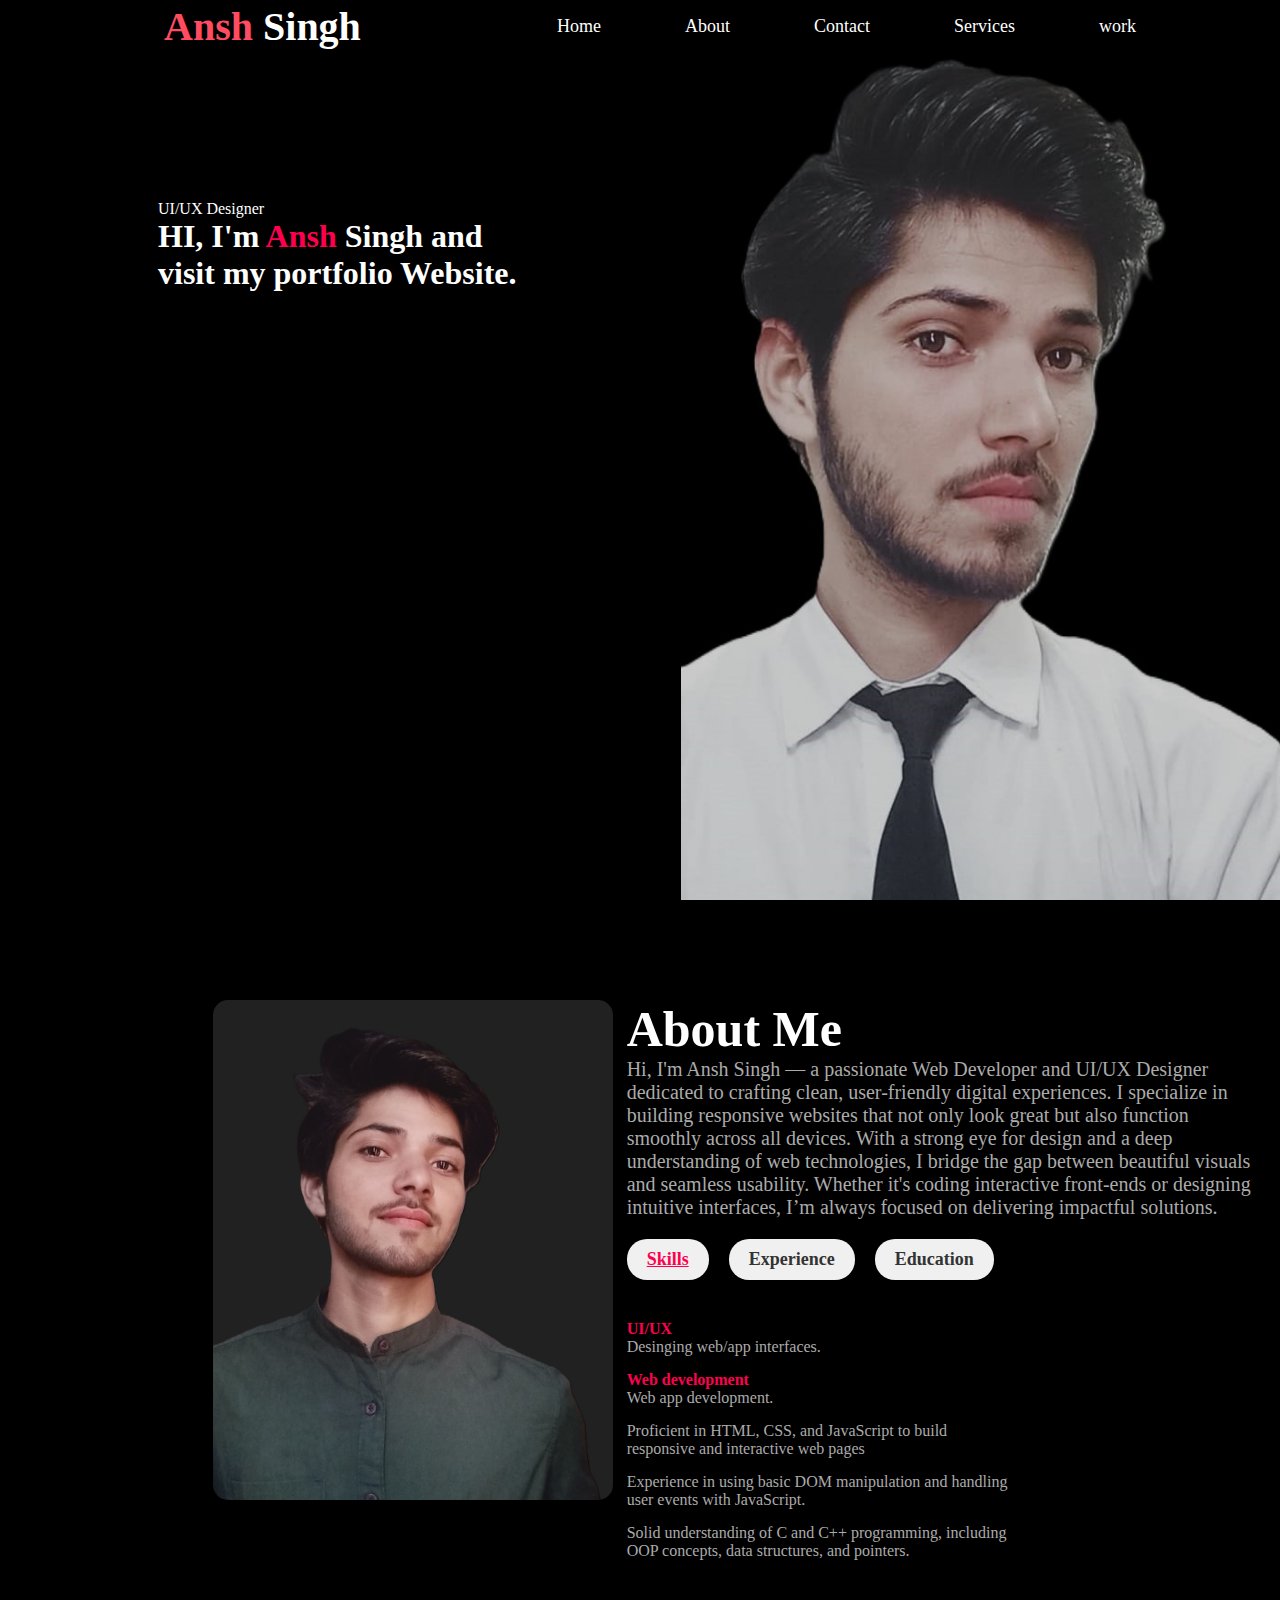
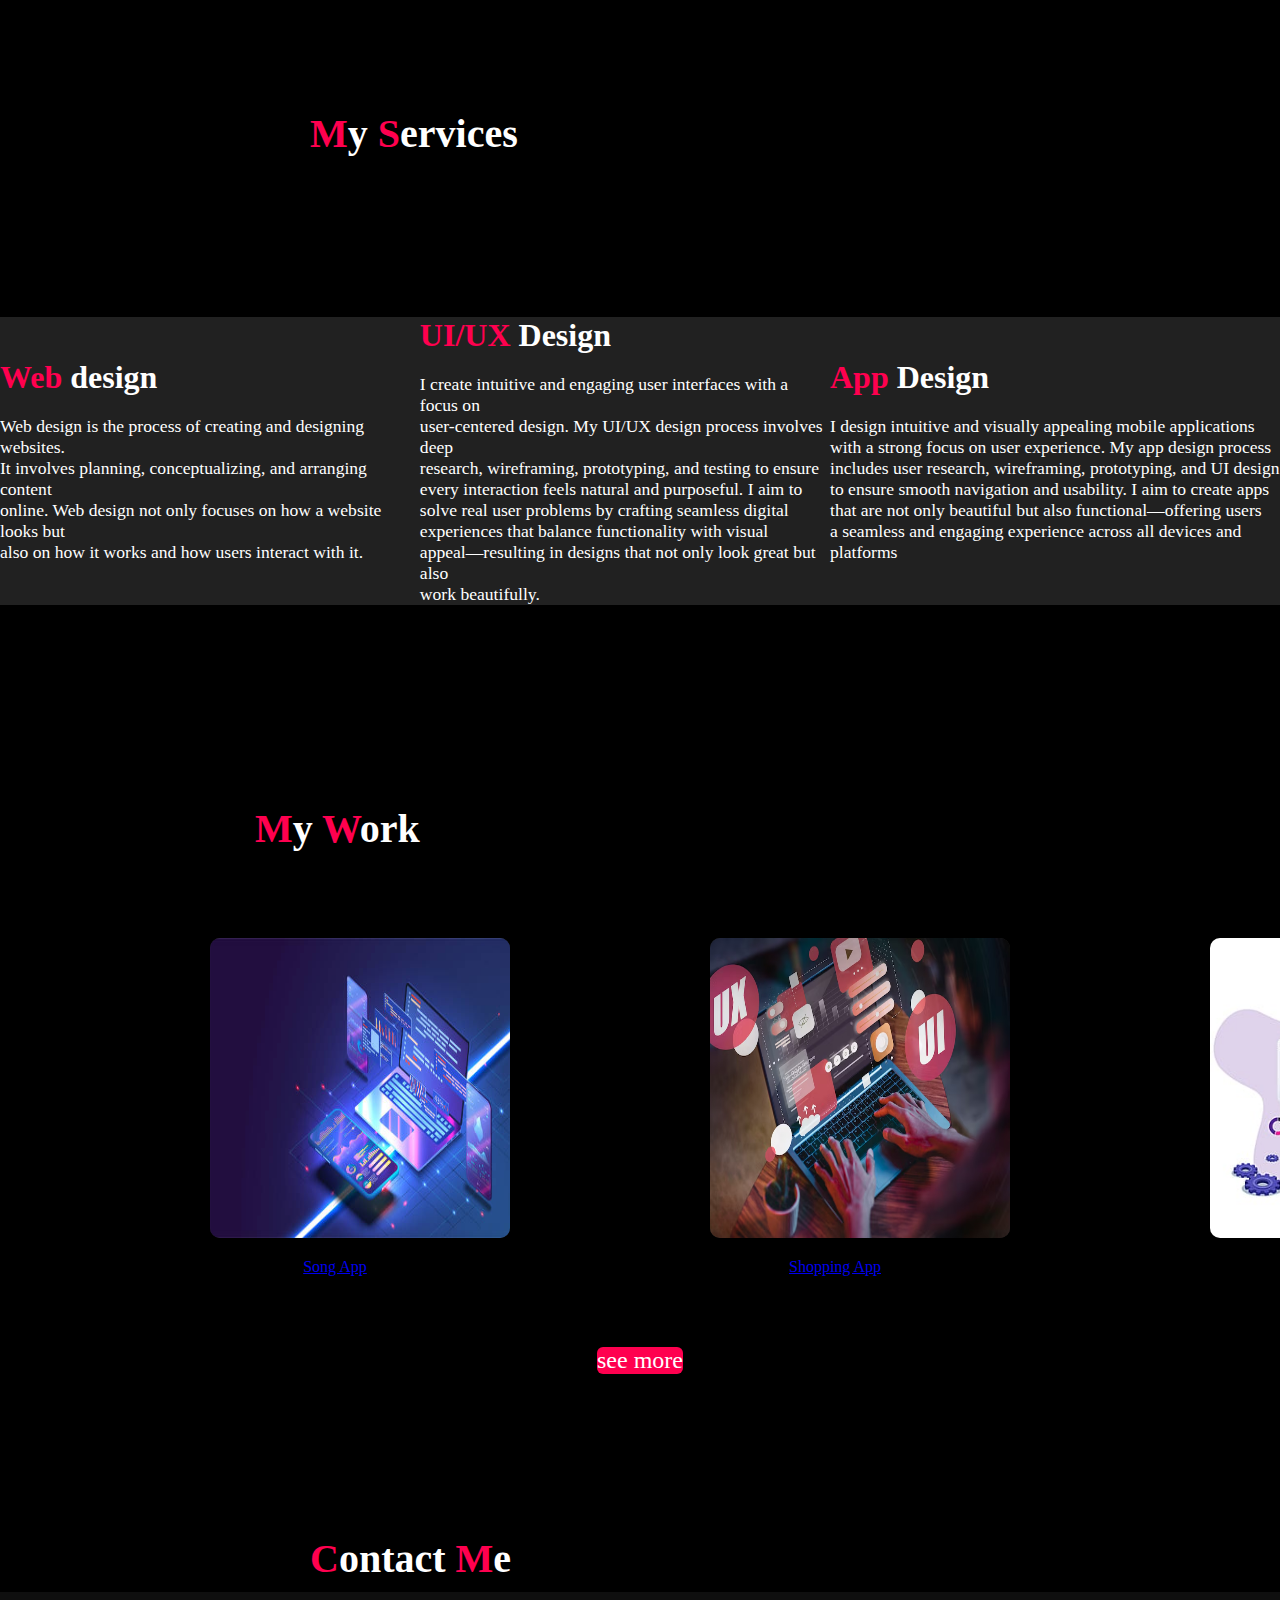
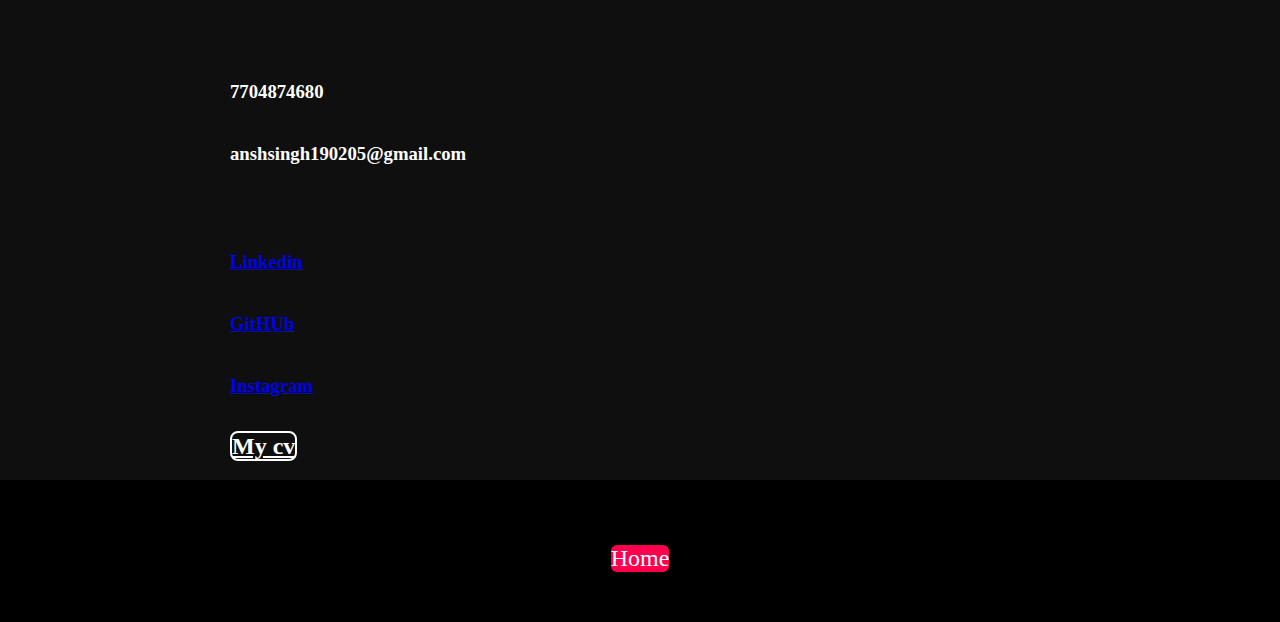
<file: index.html>
<!DOCTYPE html>
<html lang="en">
<head>
    <meta charset="UTF-8">
    <meta name="viewport" content="width=device-width, initial-scale=1.0">
    <title>Document</title>
    <link rel="stylesheet" href="https://cdnjs.cloudflare.com/ajax/libs/font-awesome/6.6.0/css/all.min.css" integrity="sha512-Kc323vGBEqzTmouAECnVceyQqyqdsSiqLQISBL29aUW4U/M7pSPA/gEUZQqv1cwx4OnYxTxve5UMg5GT6L4JJg==" crossorigin="anonymous" referrerpolicy="no-referrer" />
    <link rel="stylesheet" href="./project7.css">
</head>
<body>
    <div class="header" id="header">
        <div class="container">
            
            <nav>
                <h1 id="h11"><span>Ansh</span> Singh</h1>
                <ul id="pagal">
                <li><a href="# header">Home</a></li>
                 <li><a href="#aboutme">About</a></li>
                  <li><a href="#contact_me">Contact</a></li>
                   <li><a href="#services">Services</a></li>
                     <li><a href="#work">work</a></li>
                   <i  id="mather"  class="fa-solid fa-xmark"onclick="closenmenu()"></i>
</ul>
              <i id="mather" class="fa-solid fa-bars" onclick="openmenu()"></i>
            </nav>

            <div class="sometext">
                <p>UI/UX Designer</p>
                <h1> HI, I'm <span>Ansh </span>Singh and <br>visit my portfolio Website.</h1>
            </div>
        </div>
    </div>


    
    <div class="aboutme" id="aboutme">
        <div class="container2">
            <div class="row">
     <div class="about-col-1">
      <img src="./store/aboutme1.jpeg">
     </div>
     <div class="about-col-2">
     <h1 class="title">About Me</h1>
    <p id="statement">Hi, I'm Ansh Singh — a passionate Web Developer and UI/UX Designer dedicated to crafting clean, user-friendly digital experiences.
                         I specialize in building responsive websites that not only look great but also function smoothly across all devices. With a
                          strong eye for design and a deep understanding of web technologies, I bridge the gap between beautiful visuals and seamless usability.
                           Whether it's coding interactive front-ends or designing intuitive interfaces, I’m always focused on delivering impactful solutions.</p>
    <div class="subtitle">


     <p class="tab-link "><u>Skills</u></p>
    <p class="tab-link">Experience</p>
      <p class="tab-link">Education</p>
     </div>
     <div class="tab-contents" id="Skills">
     <ul>
     <li> <span>UI/UX</span><br> Desinging web/app interfaces.</li>
     <li> <span>Web development</span><br> Web app development.</li>
      <li> Proficient in HTML, CSS, and JavaScript to build <br>responsive and interactive web pages</li>
      <li>Experience in using basic DOM manipulation and handling<br> user events with JavaScript. </li>
      <li>Solid understanding of C and C++ programming, including <br>OOP concepts, data structures, and pointers. </li>
     
     


      </ul>


     </div>
     <div class="tab-contents" id="Experience">
     <ul>
     <li> <span>2022-2025</span><br>current-fresher.</li>
    
      </ul>
     </div>
     
     <div class="tab-contents" id="Education">
     <ul>
     <li> <span>2022</span><br>BCA from varansi institute.</li>
     <li> <span>2022-2025</span><br>BCA from varanasi(RSMT).</li>

      </ul>
     </div>

     </div>

     </div>


     </div>
    </div>

<div class="services" id="services">
    <h1 id="ttt"><span>M</span>y  <span>S</span>ervices</h1>
    <div class="part">
        <div class="part1">
            <h1 id="hhh"><span>Web</span> design</h1>
            <p id="ppp">Web design is the process of creating and designing websites.<br>
                 It involves planning, conceptualizing, and arranging content<br>
                  online. Web design not only focuses on how a website looks but<br> 
                  also on how it works and how users interact with it.</p>
        </div>
        <div class="part1">
             <h1 id="hhh"><span> UI/UX</span> Design</h1>
             <p id="ppp">I create intuitive and engaging user interfaces with a focus on<br>
                 user-centered design. My UI/UX design process involves deep<br>
                  research, wireframing, prototyping, and testing to ensure <br>
                  every interaction feels natural and purposeful. I aim to<br>
                   solve real user problems by crafting seamless digital <br>
                   experiences that balance functionality with visual <br>
                appeal—resulting in designs that not only look great but also<br>
                 work beautifully.</p>

                 
        </div>
        <div class="part1">
             <h1 id="hhh"><span>App</span> Design</h1>
             <p id="ppp">I design intuitive and visually appealing mobile applications<br>
                 with a strong focus on user experience. My app design process<br>
                includes user research, wireframing, prototyping, and UI design<br>
                to ensure smooth navigation and usability. I aim to create apps<br>
                that are not only beautiful but also functional—offering users <br>
                a seamless and engaging experience across all devices and platforms</p>
        </div>


    </div>
    </div>

</div>
    

    <div class="work" id="work">
        <h1 id="my"><span>M</span>y <span>W</span>ork</h1>
        <div class="mywork">
            <div class="work1">
            <img  src="./store/web.jpg " id="akash">
           <a href="https://songapp-clone.vercel.app/">Song App</a>
            </div>
             <div class="work1">
                 <img src="./store/ui.jpg"id="akash">
                  <a href="https://shopping-app-clone.vercel.app/">Shopping App</a>
             </div>
              <div class="work1">
                 <img src="./store/app.jpg"id="akash">
                 <a href="https://tic-tac-toe-omega-rosy.vercel.app/">Game</a>
              </div>
    
        </div>

        <a href="#" class="btn">see more</a>
    </div>

<div class="contact_me" id="contact_me">
<h1 id="ttt"> <span>C</span>ontact <span>M</span>e</h1>
<div class="contact-section">
    <div class="contfirst">
    
    <h3>   <i class="fa-solid fa-phone"></i>7704874680</h3>
     <h3><i class="fa-solid fa-envelope"></i>anshsingh190205@gmail.com</h3>
      
    </div>
    <div class="contsecond">
   <h3><i class="fa-brands fa-linkedin"></i><a href="https://www.linkedin.com/in/ansh-singh-82950435a/">Linkedin</a></h3>
   <h3><i class="fa-brands fa-github"></i><a href="https://github.com/anshsinghbca">GitHUb</a></h3>
   <h3><i class="fa-brands fa-instagram"></i><a href="#">Instagram</a></h3>

   <h3><i class="fa-solid fa-file"></i><a href="./store/Ansh Singh.pdf" id ="cv">My cv</a></h3>



    </div>

    
</div>
<div class="sub">
    <a href="#" class="btn">Home</a>
    <div class="div">

    
    </div>

</div>



</body>
<script src="./projext7.js"></script>
</html>
</file>
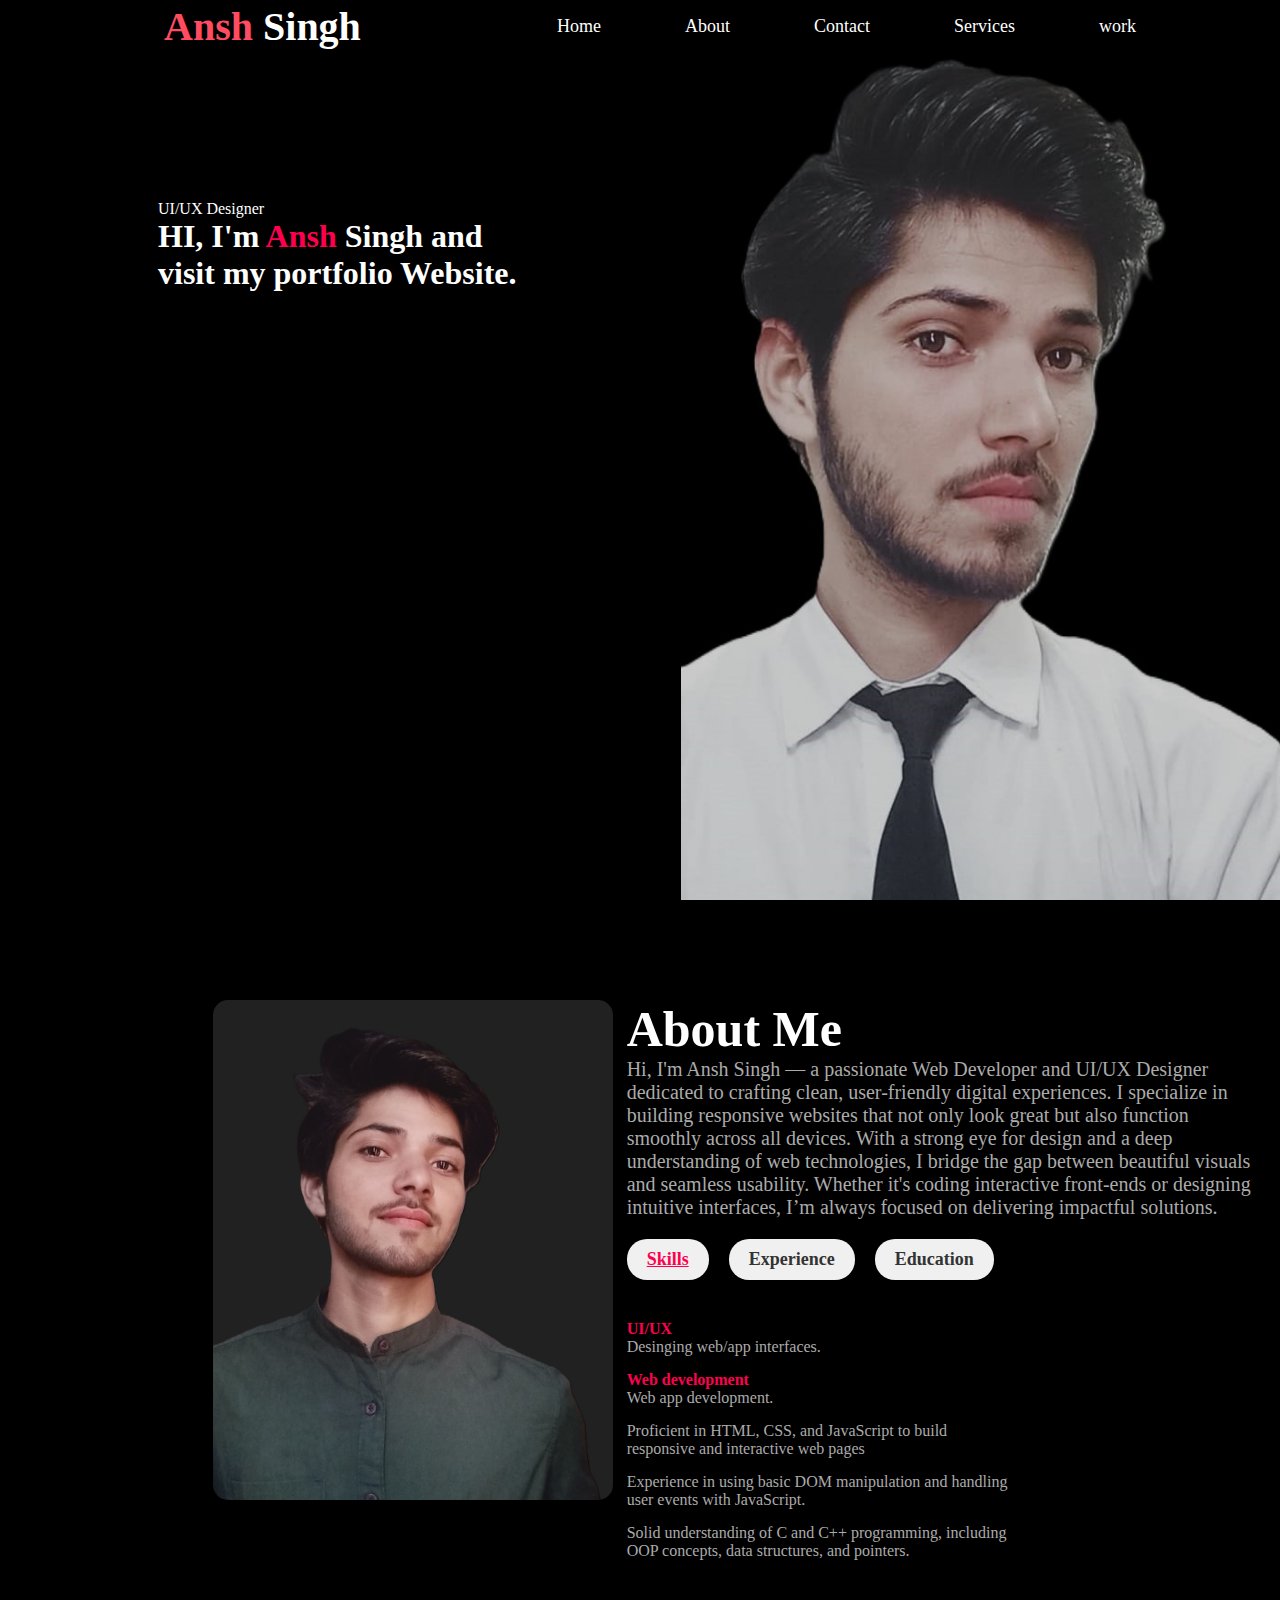
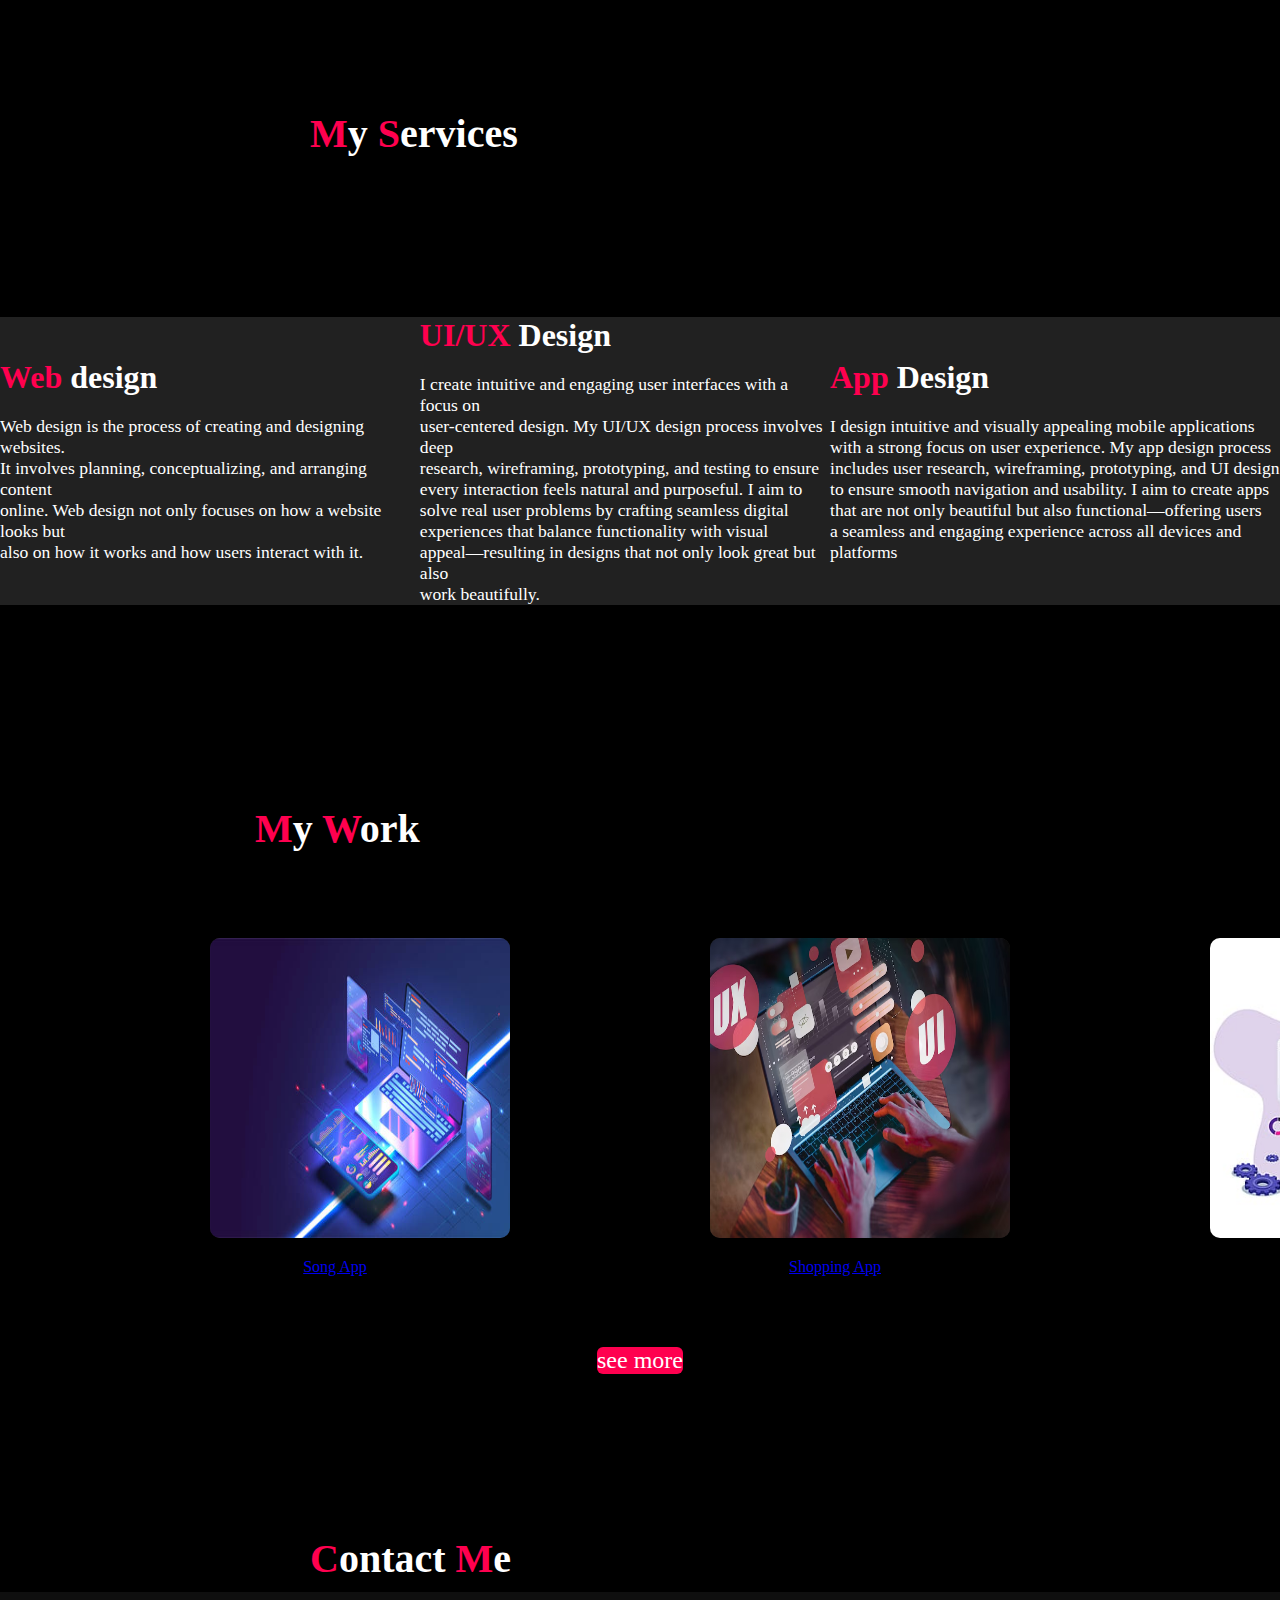
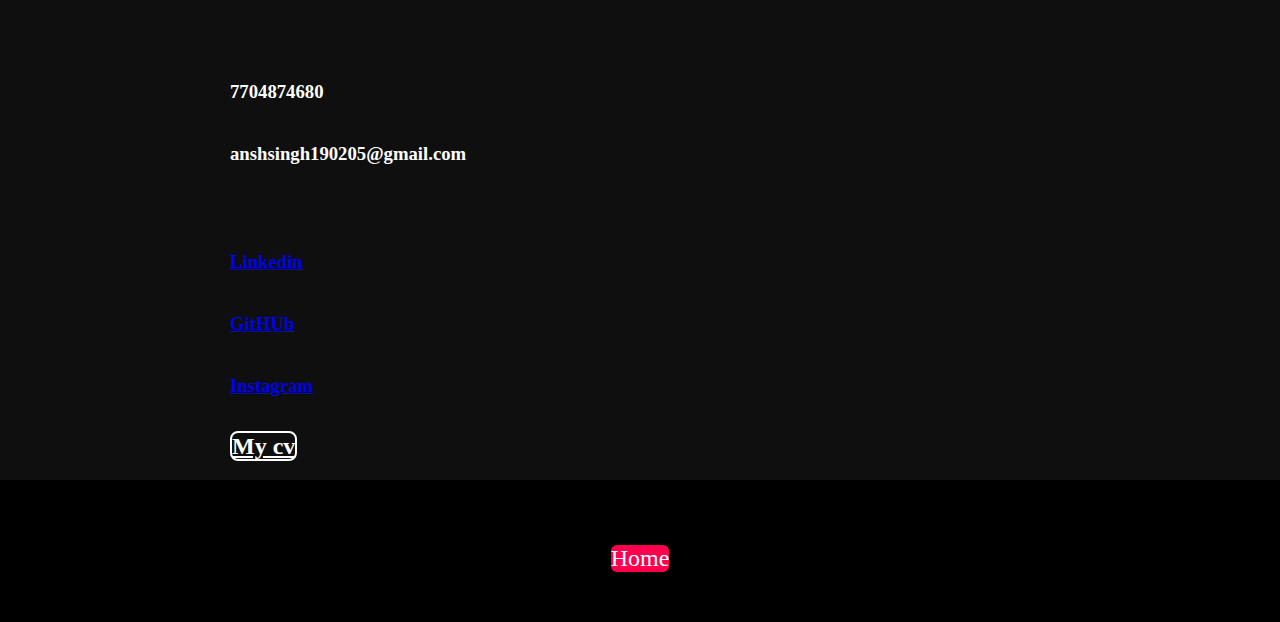
<file: project7.html>
<!DOCTYPE html>
<html lang="en">
<head>
    <meta charset="UTF-8">
    <meta name="viewport" content="width=device-width, initial-scale=1.0">
    <title>Document</title>
    <link rel="stylesheet" href="https://cdnjs.cloudflare.com/ajax/libs/font-awesome/6.6.0/css/all.min.css" integrity="sha512-Kc323vGBEqzTmouAECnVceyQqyqdsSiqLQISBL29aUW4U/M7pSPA/gEUZQqv1cwx4OnYxTxve5UMg5GT6L4JJg==" crossorigin="anonymous" referrerpolicy="no-referrer" />
    <link rel="stylesheet" href="project7.css">
</head>
<body>
    <div class="header" id="header">
        <div class="container">
            
            <nav>
                <h1 id="h11"><span>Ansh</span> Singh</h1>
                <ul id="pagal">
                <li><a href="# header">Home</a></li>
                 <li><a href="#aboutme">About</a></li>
                  <li><a href="#contact_me">Contact</a></li>
                   <li><a href="#services">Services</a></li>
                     <li><a href="#work">work</a></li>
                   <i  id="mather"  class="fa-solid fa-xmark"onclick="closenmenu()"></i>
</ul>
              <i id="mather" class="fa-solid fa-bars" onclick="openmenu()"></i>
            </nav>

            <div class="sometext">
                <p>UI/UX Designer</p>
                <h1> HI, I'm <span>Ansh </span>Singh and <br>visit my portfolio Website.</h1>
            </div>
        </div>
    </div>


    
    <div class="aboutme" id="aboutme">
        <div class="container2">
            <div class="row">
     <div class="about-col-1">
      <img src="store/aboutme1.jpeg">
     </div>
     <div class="about-col-2">
     <h1 class="title">About Me</h1>
    <p id="statement">Hi, I'm Ansh Singh — a passionate Web Developer and UI/UX Designer dedicated to crafting clean, user-friendly digital experiences.
                         I specialize in building responsive websites that not only look great but also function smoothly across all devices. With a
                          strong eye for design and a deep understanding of web technologies, I bridge the gap between beautiful visuals and seamless usability.
                           Whether it's coding interactive front-ends or designing intuitive interfaces, I’m always focused on delivering impactful solutions.</p>
    <div class="subtitle">


     <p class="tab-link "><u>Skills</u></p>
    <p class="tab-link">Experience</p>
      <p class="tab-link">Education</p>
     </div>
     <div class="tab-contents" id="Skills">
     <ul>
     <li> <span>UI/UX</span><br> Desinging web/app interfaces.</li>
     <li> <span>Web development</span><br> Web app development.</li>
      <li> Proficient in HTML, CSS, and JavaScript to build <br>responsive and interactive web pages</li>
      <li>Experience in using basic DOM manipulation and handling<br> user events with JavaScript. </li>
      <li>Solid understanding of C and C++ programming, including <br>OOP concepts, data structures, and pointers. </li>
     
     


      </ul>


     </div>
     <div class="tab-contents" id="Experience">
     <ul>
     <li> <span>2022-2025</span><br>current-fresher.</li>
    
      </ul>
     </div>
     
     <div class="tab-contents" id="Education">
     <ul>
     <li> <span>2022</span><br>BCA from varansi institute.</li>
     <li> <span>2022-2025</span><br>BCA from varanasi(RSMT).</li>

      </ul>
     </div>

     </div>

     </div>


     </div>
    </div>
<div class="services" id="services">
    <h1 id="ttt"><span>M</span>y  <span>S</span>ervices</h1>
    <div class="part">
        <div class="part1">
            <h1 id="hhh"><span>Web</span> design</h1>
            <p id="ppp">Web design is the process of creating and designing websites.<br>
                 It involves planning, conceptualizing, and arranging content<br>
                  online. Web design not only focuses on how a website looks but<br> 
                  also on how it works and how users interact with it.</p>
        </div>
        <div class="part1">
             <h1 id="hhh"><span> UI/UX</span> Design</h1>
             <p id="ppp">I create intuitive and engaging user interfaces with a focus on<br>
                 user-centered design. My UI/UX design process involves deep<br>
                  research, wireframing, prototyping, and testing to ensure <br>
                  every interaction feels natural and purposeful. I aim to<br>
                   solve real user problems by crafting seamless digital <br>
                   experiences that balance functionality with visual <br>
                appeal—resulting in designs that not only look great but also<br>
                 work beautifully.</p>

                 
        </div>
        <div class="part1">
             <h1 id="hhh"><span>App</span> Design</h1>
             <p id="ppp">I design intuitive and visually appealing mobile applications<br>
                 with a strong focus on user experience. My app design process<br>
                includes user research, wireframing, prototyping, and UI design<br>
                to ensure smooth navigation and usability. I aim to create apps<br>
                that are not only beautiful but also functional—offering users <br>
                a seamless and engaging experience across all devices and platforms</p>
        </div>



    </div>

</div>
    

    <div class="work" id="work">
        <h1 id="my"><span>M</span>y <span>W</span>ork</h1>
        <div class="mywork">
            <div class="work1">
            <img  src="store/web.jpg " id="akash">
           <a href="file:///C:/Users/HP/Desktop/songapp_clone/ansh.html">Song App</a>
            </div>
             <div class="work1">
                 <img src="store/ui.jpg"id="akash">
                  <a href="https://www.youtube.com/">Shopping App</a>
             </div>
              <div class="work1">
                 <img src="store/app.jpg"id="akash">
                 <a href="https://www.youtube.com/">Game</a>
              </div>
    
        </div>

        <a href="#" class="btn">see more</a>
    </div>

<div class="contact_me" id="contact_me">
<h1 id="ttt"> <span>C</span>ontact <span>M</span>e</h1>
<div class="contact-section">
    <div class="contfirst">
    
    <h3>   <i class="fa-solid fa-phone"></i>7704874680</h3>
     <h3><i class="fa-solid fa-envelope"></i>anshsingh190205@gmail.com</h3>
      
    </div>
    <div class="contsecond">
   <h3><i class="fa-brands fa-linkedin"></i><a href="https://www.linkedin.com/in/ansh-singh-82950435a/">Linkedin</a></h3>
   <h3><i class="fa-brands fa-github"></i><a href="https://github.com/anshsinghbca">GitHUb</a></h3>
   <h3><i class="fa-brands fa-instagram"></i><a href="#">Instagram</a></h3>

   <h3><i class="fa-solid fa-file"></i><a href="store/Ansh Singh.pdf" id ="cv">My cv</a></h3>



    </div>

    
</div>
<div class="sub">
    <a href="#" class="btn">Home</a>

</div>






</div>
    
</body>
<script src="projext7.js"></script>
</html>
</file>
<file: project7.css>
*{
    margin: 0%;
    padding: 0%;
    box-sizing: border-box;
}

body{
    background-color: black;
    color:white;
    width: 100%;
    
    margin: 0%;
    padding: 0%;

}
html{
    scroll-behavior: smooth;
}
.header{
    height: 100vh;
    width: 100%;
    background-image: url(./store/anshsingh.jpeg);
    background-size:contain;
    background-repeat: no-repeat;
    background-position:right;
    background-attachment: fixed;
    margin-left: 30px;
   

}
.container{
    padding: 3px 10%;
}
nav{
    display: flex;
    justify-content:space-evenly;
    align-items: center;

}

nav ul li{
    display:inline-block;
    list-style: none;
    margin: 10px 40px;
}

nav ul li a{
    color: #fff;
    text-decoration: none;
    font-size: 18px;
    position: relative;

}
nav ul li a::after{
    content:'';
    width: 0;
    height: 3px;
    background: #ff004f;
    position: absolute;
    left:0;
    bottom:-6px;
    transition: 0.5s;
}
nav ul li a:hover::after{
    width: 100%;
}


#h11{
    margin-right:150px;
text-align: left;

}
span{
    color: #ff004f;
}
.sometext{
    margin-top: 150px;
}
img{
    height: 500px;
    width: 400px;
    border-radius: 2px white;
    background-color: #212121;
    margin-left: 200px;
    
}
.aboutme{
    padding: 100px 0;
    color: #ababab;
}
.row{
    display: flex;
    justify-content: space-evenly;
    flex-wrap: wrap;
}
.about-col-1{
    flex-basis: 35%;
}
.about-col-1 img{
    
    border-radius: 15px;
}
.about-col-2{
    flex-basis: 50%;
}

.title{
    font-size:50px;
    font-weight: 600;
    color: #fff;
}
#statement{
    font-size: 20px;
}

.subtitle{
    display: flex;
    margin: 20px 0 40px;
}
.tab-link{
    margin-right: 50px;
    font-size: 18px;
    font-weight: 500;
    cursor: pointer;
    position: relatives;
}
.tab-link::after{
    content: '';
    width: 0;
    height: 3px;
    background: #ff004f;
    position:absolute;
    left:0;
    bottom:-8px;
    transition: 1s;
}
.tab-link:hover:after{
    width: 58%;
}









/* Tab Links Style */
.subtitle {
    margin-top: 20px;
}

.tab-link {
    
    margin-right: 20px;
    padding: 10px 20px;
    cursor: pointer;
    font-weight: bold;
    background-color: #f0f0f0;
    border-radius: 20px;
    transition: background-color 0.3s, color 0.3s;
    color: #333;
}

.tab-link:hover,
.tab-link.active {
    background-color: #007bff;
    color: white;
}

/* Tab Content Style */
.tab-contents {
    display: none;
    margin-top: 20px;
}

.tab-contents.active-tab {
    display: block;
}

.tab-contents ul {
    list-style: none;
    padding: 0;
}

.tab-contents li {
    margin-bottom: 15px;
    font-size: 16px;
}

.tab-contents span {
    font-weight: bold;
    color:#ff004f
}





#h11 {
    font-size: 2.5rem;
    animation: colorChange 3s infinite alternate;
}

#h11 span {
    font-weight: bold;
    color: #ff4c60;
}

@keyframes colorChange {
    0% {
        color: #ff4c60;
        transform: scale(1);
    }
    50% {
        color: #4c8eff;
        transform: scale(1.1);
    }
    100% {
        color: #38f9d7;
        transform: scale(1);
    }
}
u{
    color: #ff004f;
}


#ttt{
    padding: 10px;
    margin-left:300px;
    font-size: 2.5rem;
    margin-top: 25px;
}
.services{
    height: 650px;
}



.part{
    display: flex;
    justify-content: center;
    justify-content: space-evenly;
    align-items: center;
    margin-top: 150px;
     background-color: #212121;
}

#ppp:hover{
    background-color: #ff4c60;
}


#ppp{
    margin-top: 20px;
    font-size: 1.1rem;
}

#my{
    margin-left: 250px;
    padding:5px;
    font-size:2.5rem;
    margin-top: 50px;
}

#akash{
    height: 300px;
    width: 300px;
    display: flex;
    cursor: pointer;
    border-radius: 10px;
    

}
.work1:hover{
    transform:scale(1.1);
}

.mywork{
    height: 400px;
    width: 600px;
    margin-top:50px;
    
    display: flex;
    justify-content: center;
    justify-content:space-evenly;
    align-items: center;
    padding: 10px;
    
  
   
}

.mywork a{
    display: flex;
    justify-content: space-evenly;
    margin-left: 150px;
    margin-top: 20px;
    
}

.mywork:hover{
    color: #ff004f;
}

.work{
    border-radius: 10px;
    height: 700px;
    
}
.btn{
    display: block;
    margin: 50px auto;
    width: fit-content;
    border: 1px solid #ff004f;
    border-radius: 6px;
    border:5px;
    text-decoration: none;
    color: #fff;
    font-size: 1.5rem;
    background-color: #ff004f;
    margin-top: 40px;
}
.btn:hover{
    background-color:green;
}

.contact-section{background-color:#0f0f0f;}

.contfirst{
    margin-left:200px;
    margin-top: 30px;
}
h3{
    margin-top: 35px;
}

.contsecond{
    margin-left:200px;
    margin-top: 30px;
}
i{
    color: #ff004f;
    margin-right: 10px;
    font-size: 1.5rem;
}

.contfirst:hover{
    transform:scale(1.1);
}
.contsecond:hover{
    transform:scale(1.1);
}
#cv{
    font-size:1.5rem;
    height:60px;
    width: 100px;
    border: 2px solid;
    border-radius: 8px;
    color: white;
    
    
    
   
}
.sub{
    display: flex;
    justify-content: center;
    align-items: center;
    margin-top: 25px;
    
}
button{
    height: 40px;
    width: 90px;
    border-radius:8px;
    font-size: 1.2rem;
    background-color: #ff004f;
    color:white;
}
#mather{
    display: none;

}




@media only screen and (max-width: 768px) {
    body {
        font-size: 14px;
        overflow-x: hidden;
    }

    .container, .container2 {
        padding: 0 20px;
    }

    nav {
        flex-direction: row;
        justify-content: space-between;
    }

    nav ul {
        position: fixed;
        top: 0;
        right: -100%;
        width: 200px;
        height: 100vh;
        background-color: #ff004f;
        padding-top: 50px;
        flex-direction: column;
        align-items: flex-start;
        transition: right 0.5s;
    }

    nav ul li {
        margin: 20px 10px;
    }

    #mather {
        display: block;
        font-size: 24px;
        color: #fff;
    }

    nav ul #mather {
        position: absolute;
        top: 20px;
        left: 20px;
    }

    .sometext {
        margin-top: 80px;
        padding: 0 10px;
    }

    .row {
        flex-direction: column;
        align-items: center;
    }

    .about-col-1, .about-col-2 {
        flex-basis: 100%;
        text-align: center;
    }

    .about-col-2 {
        padding: 0 15px;
    }

    img {
        margin-left: 0;
        height: auto;
        width: 90%;
    }

    .part {
        flex-direction: column;
        gap: 30px;
        margin-top: 50px;
        padding: 0 20px;
    }

    .mywork {
        flex-direction: column;
        align-items: center;
        width: 100%;
    }

    .work1 {
        margin: 15px 0;
    }

    #akash {
        width: 90%;
        height: auto;
    }

    .contact-section {
        display: flex;
        flex-direction: column;
        align-items: center;
        justify-content: center;
        gap: 30px;
        padding: 20px;
    }

    .contfirst, .contsecond {
        width: 100%;
        text-align: center;
        margin-left: 0;
    }

    .services, .work {
        height: auto;
    }

    #ttt, #my {
        margin-left: 0;
        text-align: center;
        font-size: 2rem;
    }

    .sub {
        flex-direction: column;
    }

    .div {
        margin-top: 10px;
    }
}


/* KEEPING ORIGINAL STYLE, ONLY ADDING RESPONSIVE IMPROVEMENTS */

@media only screen and (max-width: 768px) {
    body {
        font-size: 14px;
        overflow-x: hidden;
    }

    .container, .container2 {
        padding: 0 20px;
    }

    nav {
        flex-direction: row;
        justify-content: space-between;
    }

    nav ul {
        position: fixed;
        top: 0;
        right: -100%;
        width: 200px;
        height: 100vh;
        background-color: #ff004f;
        padding-top: 50px;
        flex-direction: column;
        align-items: flex-start;
        transition: right 0.5s;
    }

    nav ul li {
        margin: 20px 10px;
    }

    #mather {
        display: block;
        font-size: 24px;
        color: #fff;
    }

    nav ul #mather {
        position: absolute;
        top: 20px;
        left: 20px;
    }

    .sometext {
        margin-top: 80px;
        padding: 0 10px;
    }

    .row {
        flex-direction: column;
        align-items: center;
    }

    .about-col-1, .about-col-2 {
        flex-basis: 100%;
        text-align: center;
    }

    .about-col-2 {
        padding: 0 15px;
    }

    img {
        margin-left: 0;
        height: auto;
        width: 90%;
    }

    .part {
        flex-direction: column;
        gap: 30px;
        margin-top: 50px;
        padding: 0 20px;
    }

    .mywork {
        flex-direction: column;
        align-items: center;
        width: 100%;
    }

    .work1 {
        margin: 15px 0;
    }

    #akash {
        width: 90%;
        height: auto;
    }

    .contact-section {
        display: flex;
        flex-direction: row;
        flex-wrap: wrap;
        justify-content: space-between;
        align-items: flex-start;
        gap: 20px;
        padding: 20px;
    }

    .contfirst, .contsecond {
        width: 48%;
        text-align: left;
        margin: 0 auto;
        padding: 10px;
        box-sizing: border-box;
    }

    .services, .work {
        height: auto;
    }

    #ttt, #my {
        margin-left: 0;
        text-align: center;
        font-size: 2rem;
    }

    .sub {
        flex-direction: column;
    }

    .div {
        margin-top: 10px;
    }
}

.contact-section {
    display: flex;
    flex-direction: row;
    flex-wrap: wrap;
    justify-content: space-between;
    align-items: flex-start;
    gap: 16px;
    padding: 20px;
}

.contfirst,
.contsecond {
    width: 100%; /* fallback */
}

@media only screen and (max-width: 768px) {
    .contfirst,
    .contsecond {
        width: 100%; /* stacked by default */
    }
}

@media only screen and (min-width: 500px) {
    .contfirst,
    .contsecond {
        width: 48%; /* side-by-side from 500px+ */
    }
}
</file>
